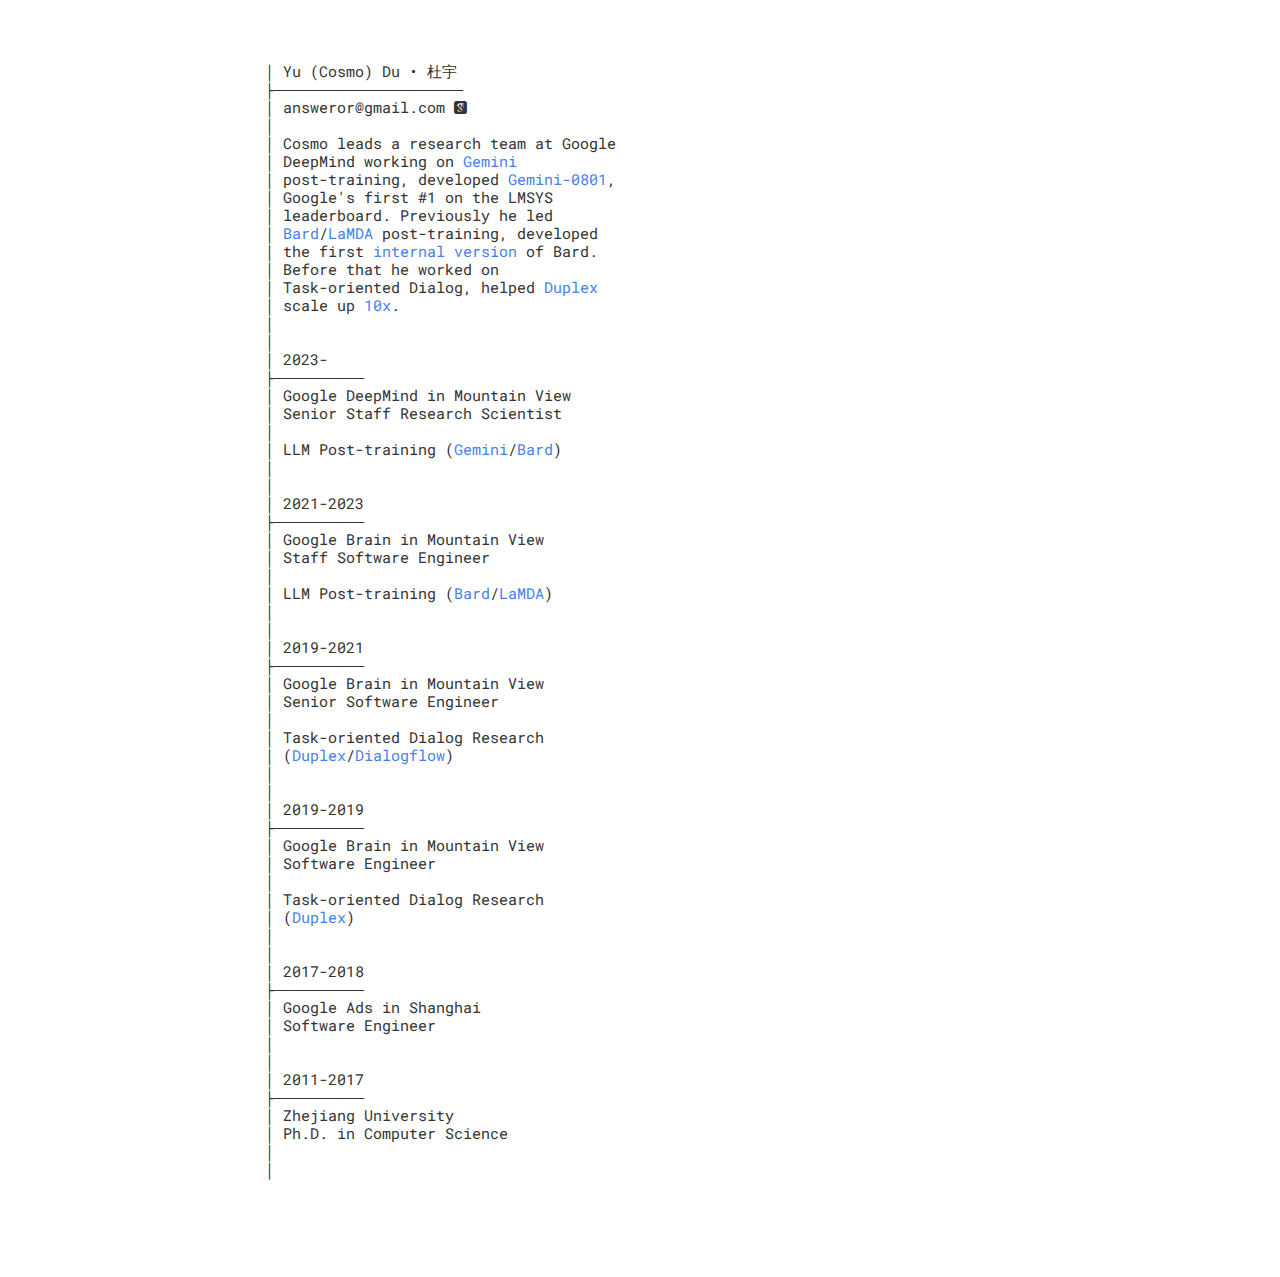
<file: index.html>
<!DOCTYPE html>
<html lang=en>
  <head>
    <meta charset=UTF-8>
    <meta http-equiv=X-UA-Compatible content='IE=edge'>
    <meta name=viewport content='width=device-width, initial-scale=1'>
    <title>Cosmo Du</title>
    <link rel=stylesheet href='static/bootstrap/css/bootstrap.min.css'>
    <link rel=stylesheet href='static/css/font-awesome.min.css'>
    <link rel=stylesheet href='static/css/academicons.min.css'>
    <link rel=stylesheet href='https://fonts.googleapis.com/css?family=Roboto|Roboto+Mono'>
    <style>
.blog {
  padding: 42px 0 42px 0;
}
    </style>
  </head>
  <body class=blog>
    <div class=container>
      <div class=row>
        <div class='col-lg-8 col-lg-offset-2 col-md-10 col-md-offset-1'>
          <article class=art>
            
<section class=body>
<style>
.text-xs-left { text-align: left; }
.text-xs-right { text-align: right; }
.text-xs-center { text-align: center; }
.text-xs-justify { text-align: justify; }

@media (min-width: 768px) {
  .text-sm-left { text-align: left; }
  .text-sm-right { text-align: right; }
  .text-sm-center { text-align: center; }
  .text-sm-justify { text-align: justify; }
}

@media (min-width: 992px) {
  .text-md-left { text-align: left; }
  .text-md-right { text-align: right; }
  .text-md-center { text-align: center; }
  .text-md-justify { text-align: justify; }
}

@media (min-width: 1200px) {
  .text-lg-left { text-align: left; }
  .text-lg-right { text-align: right; }
  .text-lg-center { text-align: center; }
  .text-lg-justify { text-align: justify; }
}

.body {
  font-family: 'Roboto', sans-serif;
}
#desc {
  margin-top: 20px;
  margin-bottom: 40px;
  font-family: 'Roboto Mono', monospace;
  display: inline-block;
  text-align: left;
  background-color: inherit;
  border: none;
  color: inherit;
  padding: 0 0 10px 0;
  line-height: 1.2;
}
#title {
  text-align: left;
  margin-top: 1em;
  font-family: 'Monda', sans-serif;
}
.links a {
  color: #333333;
}
</style>

<pre id=desc>
│ Yu (Cosmo) Du • 杜宇
├─────────────────────
│ answeror@gmail.com <span class=links><a href='https://scholar.google.com/citations?view_op=list_works&hl=en&user=em576AIAAAAJ&gmla=AJsN-F7uIyjxpdUeIEcRKY0_4nXfdzr0vJzcmWMDYkAZ6VE9WAHN7DJHPNl_Gs6njT8CFp_QfLKcUsF0M_2KTGwbRYJDx_fu67r4Gx0f7xPnepO7SaNGfQE' target=_blank><span class='ai ai-google-scholar-square'></span></a></span>
│
│ Cosmo leads a research team at Google
│ DeepMind working on <a href='https://blog.google/technology/ai/google-gemini-ai' target='_blank'>Gemini</a>
│ post-training, developed <a href='https://venturebeat.com/ai/googles-gemini-1-5-pro-leaps-ahead-in-ai-race-challenging-gpt-4o' target=_blank>Gemini-0801</a>,
│ Google's first #1 on the LMSYS
│ leaderboard. Previously he led
│ <a href='https://blog.google/technology/ai/bard-google-ai-search-updates' target=_blank>Bard</a>/<a href='https://blog.google/technology/ai/lamda' target=_blank>LaMDA</a> post-training, developed
│ the first <a href='https://www.cnbc.com/2023/01/31/google-testing-chatgpt-like-chatbot-apprentice-bard-with-employees.html' target=_blank>internal version</a> of Bard.
│ Before that he worked on
│ Task-oriented Dialog, helped <a href='http://ai.googleblog.com/2018/05/duplex-ai-system-for-natural-conversation.html' target=_blank>Duplex</a>
│ scale up <a href='https://blog.google/technology/ai/duplex-helpful-updates' target=_blank>10x</a>.
│
│
│ 2023-
├──────────
│ Google DeepMind in Mountain View
│ Senior Staff Research Scientist
│
│ LLM Post-training (<a href='https://blog.google/technology/ai/google-gemini-ai' target='_blank'>Gemini</a>/<a href='https://blog.google/technology/ai/bard-google-ai-search-updates' target=_blank>Bard</a>)
│
│
│ 2021-2023
├──────────
│ Google Brain in Mountain View
│ Staff Software Engineer
│
│ LLM Post-training (<a href='https://blog.google/technology/ai/bard-google-ai-search-updates' target=_blank>Bard</a>/<a href='https://blog.google/technology/ai/lamda' target=_blank>LaMDA</a>)
│
│
│ 2019-2021
├──────────
│ Google Brain in Mountain View
│ Senior Software Engineer
│
│ Task-oriented Dialog Research
│ (<a href='http://ai.googleblog.com/2018/05/duplex-ai-system-for-natural-conversation.html'>Duplex</a>/<a href='https://cloud.google.com/dialogflow'>Dialogflow</a>)
│
│
│ 2019-2019
├──────────
│ Google Brain in Mountain View
│ Software Engineer
│
│ Task-oriented Dialog Research
│ (<a href='http://ai.googleblog.com/2018/05/duplex-ai-system-for-natural-conversation.html'>Duplex</a>)
│
│
│ 2017-2018
├──────────
│ Google Ads in Shanghai
│ Software Engineer
│
│
│ 2011-2017
├──────────
│ Zhejiang University
│ Ph.D. in Computer Science
│
│
</pre>
</section>
          </article>
        </div>
      </div>
    </div>
    <script>
(function(i,s,o,g,r,a,m){i['GoogleAnalyticsObject']=r;i[r]=i[r]||function(){
  (i[r].q=i[r].q||[]).push(arguments)},i[r].l=1*new Date();a=s.createElement(o),
m=s.getElementsByTagName(o)[0];a.async=1;a.src=g;m.parentNode.insertBefore(a,m)
})(window,document,'script','https://www.google-analytics.com/analytics.js','ga');
ga('create', 'UA-10313309-4', 'auto');
ga('send', 'pageview');
    </script>
  </body>
</html>
</file>
<file: static/css/academicons.min.css>
@font-face{font-family:'Academicons';src:url('../fonts/academicons.eot?v=1.5.0');src:url('../fonts/academicons.eot?v=1.5.0') format('embedded-opentype'), url('../fonts/academicons.ttf?v=1.5.0') format('truetype'), url('../fonts/academicons.woff?v=1.5.0') format('woff'), url('../fonts/academicons.svg?v=1.5.0#academicons') format('svg');font-weight:normal;font-style:normal}.ai{display:inline-block;font:normal normal normal 14px/1 Academicons;font-size:inherit;text-rendering:auto;-webkit-font-smoothing:antialiased;-moz-osx-font-smoothing:grayscale}.ai-google-scholar:before{content:"\e900"}.ai-google-scholar-square:before{content:"\e901"}.ai-researchgate:before{content:"\e902"}.ai-researchgate-square:before{content:"\e903"}.ai-mendeley:before{content:"\e904"}.ai-mendeley-square:before{content:"\e905"}.ai-orcid:before{content:"\e606"}.ai-orcid-square:before{content:"\e907"}.ai-impactstory:before{content:"\e908"}.ai-impactstory-square:before{content:"\e909"}.ai-academia:before{content:"\e910"}.ai-academia-square:before{content:"\e911"}.ai-zotero:before{content:"\e912"}.ai-zotero-square:before{content:"\e913"}.ai-figshare:before{content:"\e914"}.ai-figshare-square:before{content:"\e915"}.ai-dryad:before{content:"\e916"}.ai-dryad-square:before{content:"\e917"}.ai-arxiv:before{content:"\e918"}.ai-arxiv-square:before{content:"\e919"}.ai-scirate:before{content:"\e920"}.ai-scirate-square:before{content:"\e921"}.ai-open-access:before{content:"\e922"}.ai-open-access-square:before{content:"\e923"}.ai-lg{font-size:1.33333333em;line-height:0.75em;vertical-align:-15%}.ai-2x{font-size:2em}.ai-3x{font-size:3em}.ai-4x{font-size:4em}.ai-5x{font-size:5em}.ai-fw{width:1.28571429em;text-align:center}.ai-ul{padding-left:0;margin-left:2.14285714em;list-style-type:none}.ai-ul > li{position:relative}.ai-li{position:absolute;left:-2.14285714em;width:2.14285714em;top:0.14285714em;text-align:center}.ai-li.fa-lg{left:-1.85714286em}.ai-border{padding:.2em .25em .15em;border:solid 0.08em #eeeeee;border-radius:.1em}.ai-pull-left{float:left}.ai-pull-right{float:right}.ai.fa-pull-left{margin-right:.3em}.ai.fa-pull-right{margin-left:.3em}.fa-lg{font-size:1.33333333em;line-height:0.75em;vertical-align:-15%}.fa-2x{font-size:2em}.fa-3x{font-size:3em}.fa-4x{font-size:4em}.fa-5x{font-size:5em}.fa-fw{width:1.28571429em;text-align:center}.fa-ul{padding-left:0;margin-left:2.14285714em;list-style-type:none}.fa-ul > li{position:relative}.fa-li{position:absolute;left:-2.14285714em;width:2.14285714em;top:0.14285714em;text-align:center}.fa-li.fa-lg{left:-1.85714286em}.fa-border{padding:.2em .25em .15em;border:solid 0.08em #eeeeee;border-radius:.1em}.fa-pull-left{float:left}.fa-pull-right{float:right}.fa.fa-pull-left{margin-right:.3em}.fa.fa-pull-right{margin-left:.3em}
</file>
